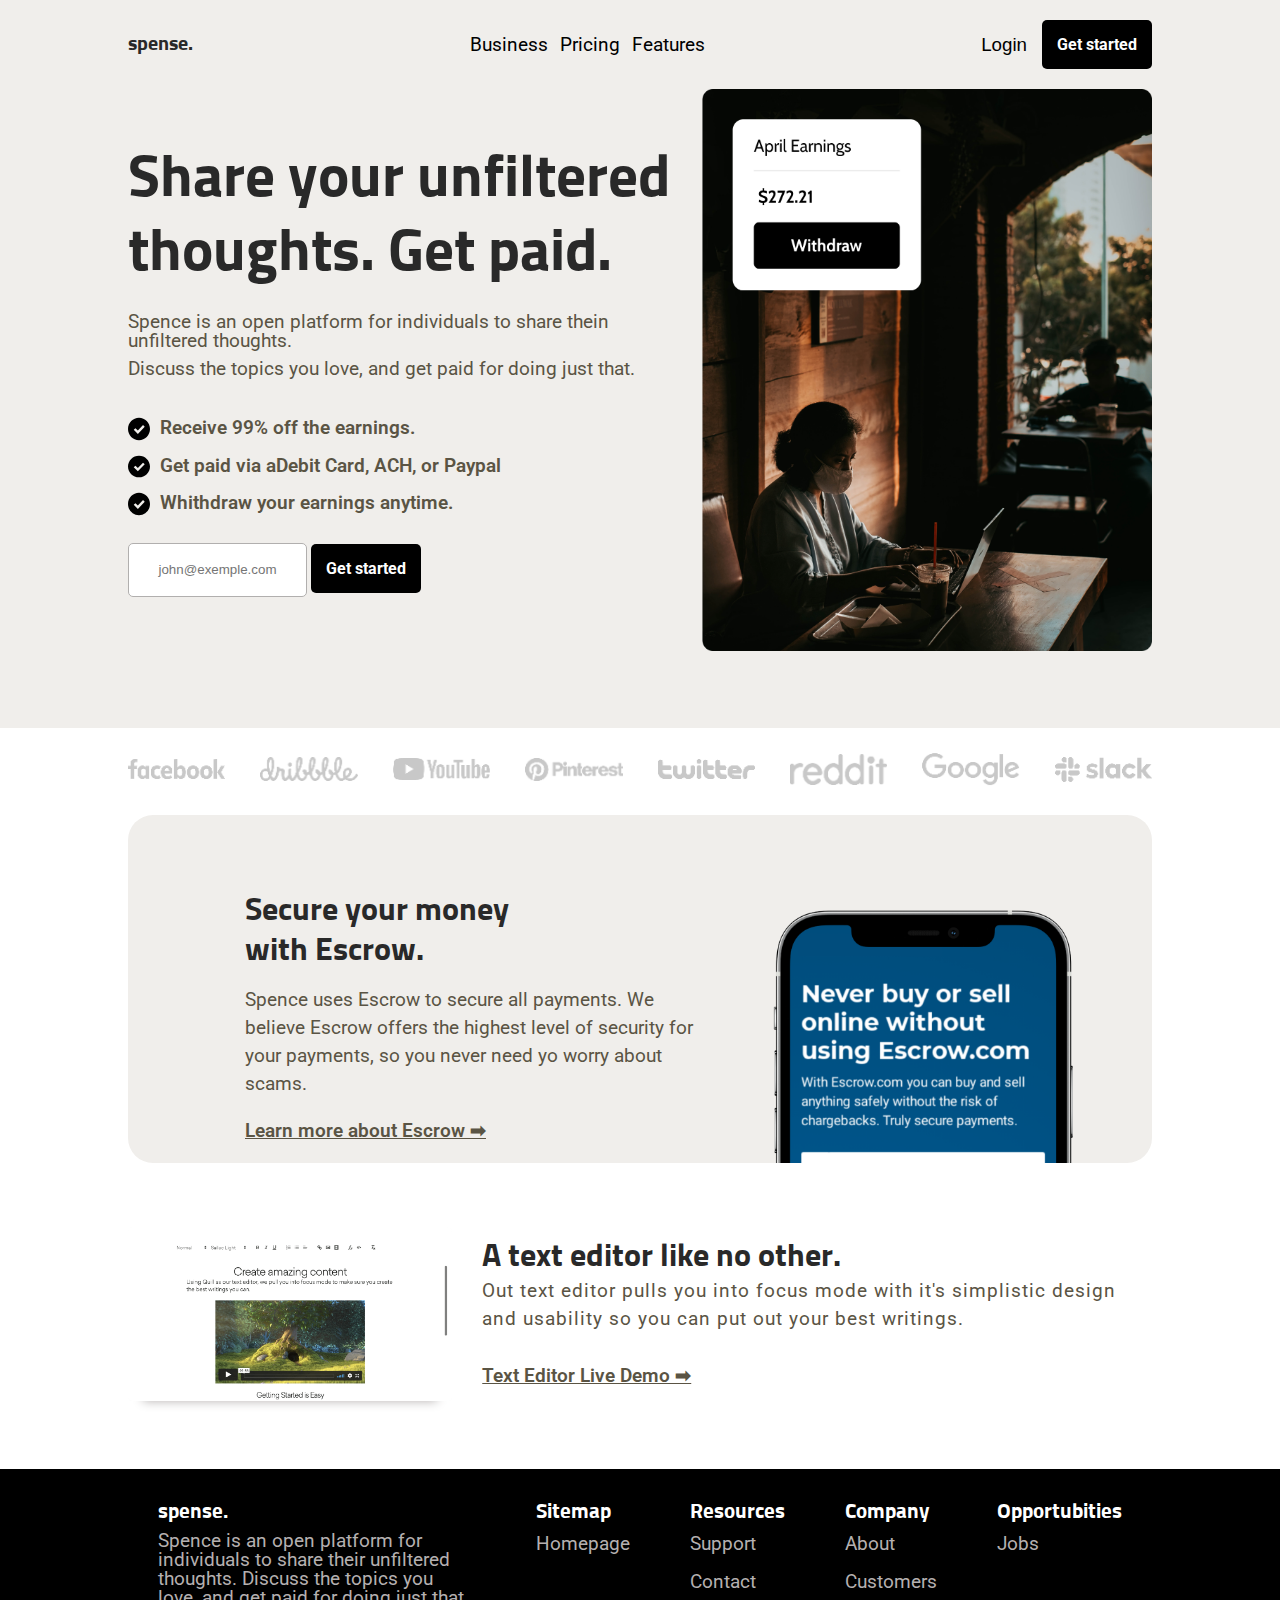
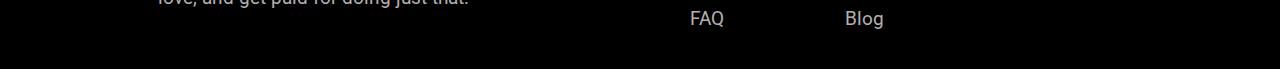
<file: index.html>
<!DOCTYPE html>
<html lang="pt-br">
<head>
    <meta charset="UTF-8">
    <meta http-equiv="X-UA-Compatible" content="IE=edge">
    <meta name="viewport" content="width=device-width, initial-scale=1.0">
    <title>Primeiro Projeto</title>
    <link rel="shortcut icon" href="SpenseLandingPage/Assets/favicon-32x32.png" type="image/x-icon">
    <link rel="stylesheet" href="css/style.css">
</head>
<body>
    <div class="container-bg">
        <div class="bg"></div>
    </div>
    <nav class="box-nav container">
        <div class="logo-nav">
            <a href="https://jknsantos.github.io/Treino-codewell/">
                <p>spense.</p>
            </a>
        </div>
        <div class="list-nav">
            <ul>
                <li>Business</li>
                <li>Pricing</li>
                <li>Features</li>
            </ul>
        </div>
        <div class="login-nav">
            <div class="login">
                    <input type="button" value="Login">
            </div>
            <input class="btn-started" type="button" value="Get started" onclick="started()">
        </div>
        <div class="btn-menu" id="btn-menu" onclick="menu()"></div>
    </nav>
    <main id="main" class="container">
        <section class="top-section">
            <div class="close">
                <img src="SpenseLandingPage/Assets/close.button.svg" alt="Close">
            </div>
            <div class="form">
                <form method="post">
                    <div class="btn-close" onclick="started()"><img src="SpenseLandingPage/Assets/close.button.svg" alt=""></div>
                    <div class="profile">
                        <img src="SpenseLandingPage/Assets/profile_pic.svg" alt="profile">
                    </div>
                    <div class="style-input">
                        <label for="login" class="text-style"><img src="SpenseLandingPage/Assets/person.svg" alt=""></label>
                        <input type="text" name="login" id="login" placeholder="Username"><br>
                    </div>
                    <div class="style-input">
                        <label for="login" class="text-style"><img src="SpenseLandingPage/Assets/password.svg" alt=""></label>
                        <input type="password" name="password" id="password" placeholder="Password"><br>
                    </div>
                    <div class="remember">
                        <input type="checkbox" name="remember" id="remember" checked>
                        <p class="text-style">Remember-me</p>

                    </div>
                    <input type="button" value="Login" class="btn-started" onclick="checkLogin()">
                </form>
            </div>
            <div class="top-section-left">
                <div class="top-section-left-title">
                    <h1 class="title-style">Share your unfiltered <br> thoughts. Get paid.</h1>
                </div>
                <div class="top-section-left-text">
                    <p class="text-style">
                        Spence is an open platform for individuals to share thein unfiltered thoughts.
                    </p>
                    <p class="text-style">
                        Discuss the topics you love, and get paid for doing just that.
                    </p>
                </div>
                <div class="top-section-left-list">
                        <div class="check-list">
                            <img src="SpenseLandingPage/Assets/Checkmark.svg" alt="Checkmark">
                            <p class="text-style">Receive 99% off the earnings.</p>
                        </div>
                        <div class="check-list">
                            <img src="SpenseLandingPage/Assets/Checkmark.svg" alt="Checkmark">
                            <p class="text-style">Get paid via aDebit Card, ACH, or Paypal</p>
                        </div>
                        <div class="check-list">
                            <img src="SpenseLandingPage/Assets/Checkmark.svg" alt="Checkmark">
                            <p class="text-style">Whithdraw your earnings anytime.</p>
                        </div>
                </div>
                <div class="top-section-left-submit">
                    <input type="email" name="email" id="email" placeholder="john@exemple.com">
                    <input class="btn-started" type="button" value="Get started" onclick="started()">
                </div>
            </div>
            <div class="top-section-right"></div>
        </section>
        <div class="divider">
            <div class="container-img">
                <img src="SpenseLandingPage/Assets/Facebook Logo.png" alt="Facebook">
            </div>
            <div class="container-img">
                <img src="SpenseLandingPage/Assets/Dribbble Logo.png" alt="Dribbble">
            </div>
            <div class="container-img">
                <img src="SpenseLandingPage/Assets/Youtube Logo.png" alt="Youtube">
            </div>
            <div class="container-img">
                <img src="SpenseLandingPage/Assets/Pinterest Logo.png" alt="Pinterest">
            </div>
            <div class="container-img">
                <img src="SpenseLandingPage/Assets/Twitter Logo.png" alt="Twitter">
            </div>
            <div class="container-img">
                <img src="SpenseLandingPage/Assets/Reddit Logo.png" alt="Reddit">
            </div>
            <div class="container-img">
                <img src="SpenseLandingPage/Assets/Google Logo.png" alt="Google">
            </div>
            <div class="container-img">
                <img src="SpenseLandingPage/Assets/Slack Logo.png" alt="Slack">
            </div>
        </div>
        <section class="middle-section">
            <div class="middle-section-left">
                <div class="middle-section-left-title">
                    <h2 class="title-style">Secure your money <br> with Escrow.</h2>
                </div>
                <div class="middle-section-left-text">
                    <p class="text-style">Spence uses Escrow to secure all payments. We believe Escrow offers the highest level of security for your payments, so you never need yo worry about scams.
                    </p>
                </div>
                <div class="middle-section-left-link">
                    <a href="#" class="text-style">Learn more about Escrow &#10145;</a>
                </div>
            </div>
            <div class="middle-section-right">
                <img src="SpenseLandingPage/Assets/Phone Mockup (Desktop).png" alt="Phone Mockup">
            </div>
        </section>
        <section class="bottom-section">
            <div class="bottom-section-left">
                <img src="SpenseLandingPage/Assets/Text Editor.png" alt="Text Editor">
            </div>
            <div class="bottom-section-right">
                <div class="bottom-section-right-title">
                    <h2 class="title-style">A text editor like no other.</h2>
                </div>
                <div class="bottom-section-right-text">
                    <p class="text-style">Out text editor pulls you into focus mode with it's simplistic design and usability so you can put out your best writings.</p>
                </div>
                <div class="bottom-section-right-link"><a href="#" class="text-style">Text Editor Live Demo &#10145;</a></div>
            </div>
        </section>
    </main>
    <footer class="footer">
        <div class="container-footer">
            <h3 class="title-style">spense.</h3>
            <p class="text-style">Spence is an open platform for individuals to share their unfiltered thoughts. Discuss the topics you love, and get paid for doing just that.</p>
        </div>
        <div class="container-footer">
            <h3 class="title-style">Sitemap</h3>
            <p class="text-style">Homepage</p>
        </div>
        <div class="container-footer">
            <h3 class="title-style">Resources</h3>
            <p class="text-style">Support</p>
            <p class="text-style">Contact</p>
            <p class="text-style">FAQ</p>
        </div>
        <div class="container-footer">
            <h3 class="title-style">Company</h3>
            <p class="text-style">About</p>
            <p class="text-style">Customers</p>
            <p class="text-style">Blog</p>
        </div>
        <div class="container-footer">
            <h3 class="title-style">Opportubities</h3>
            <p class="text-style">Jobs</p>
        </div>
    </footer>
    <script src="js/script.js"></script>
</body>
</html>
</file>
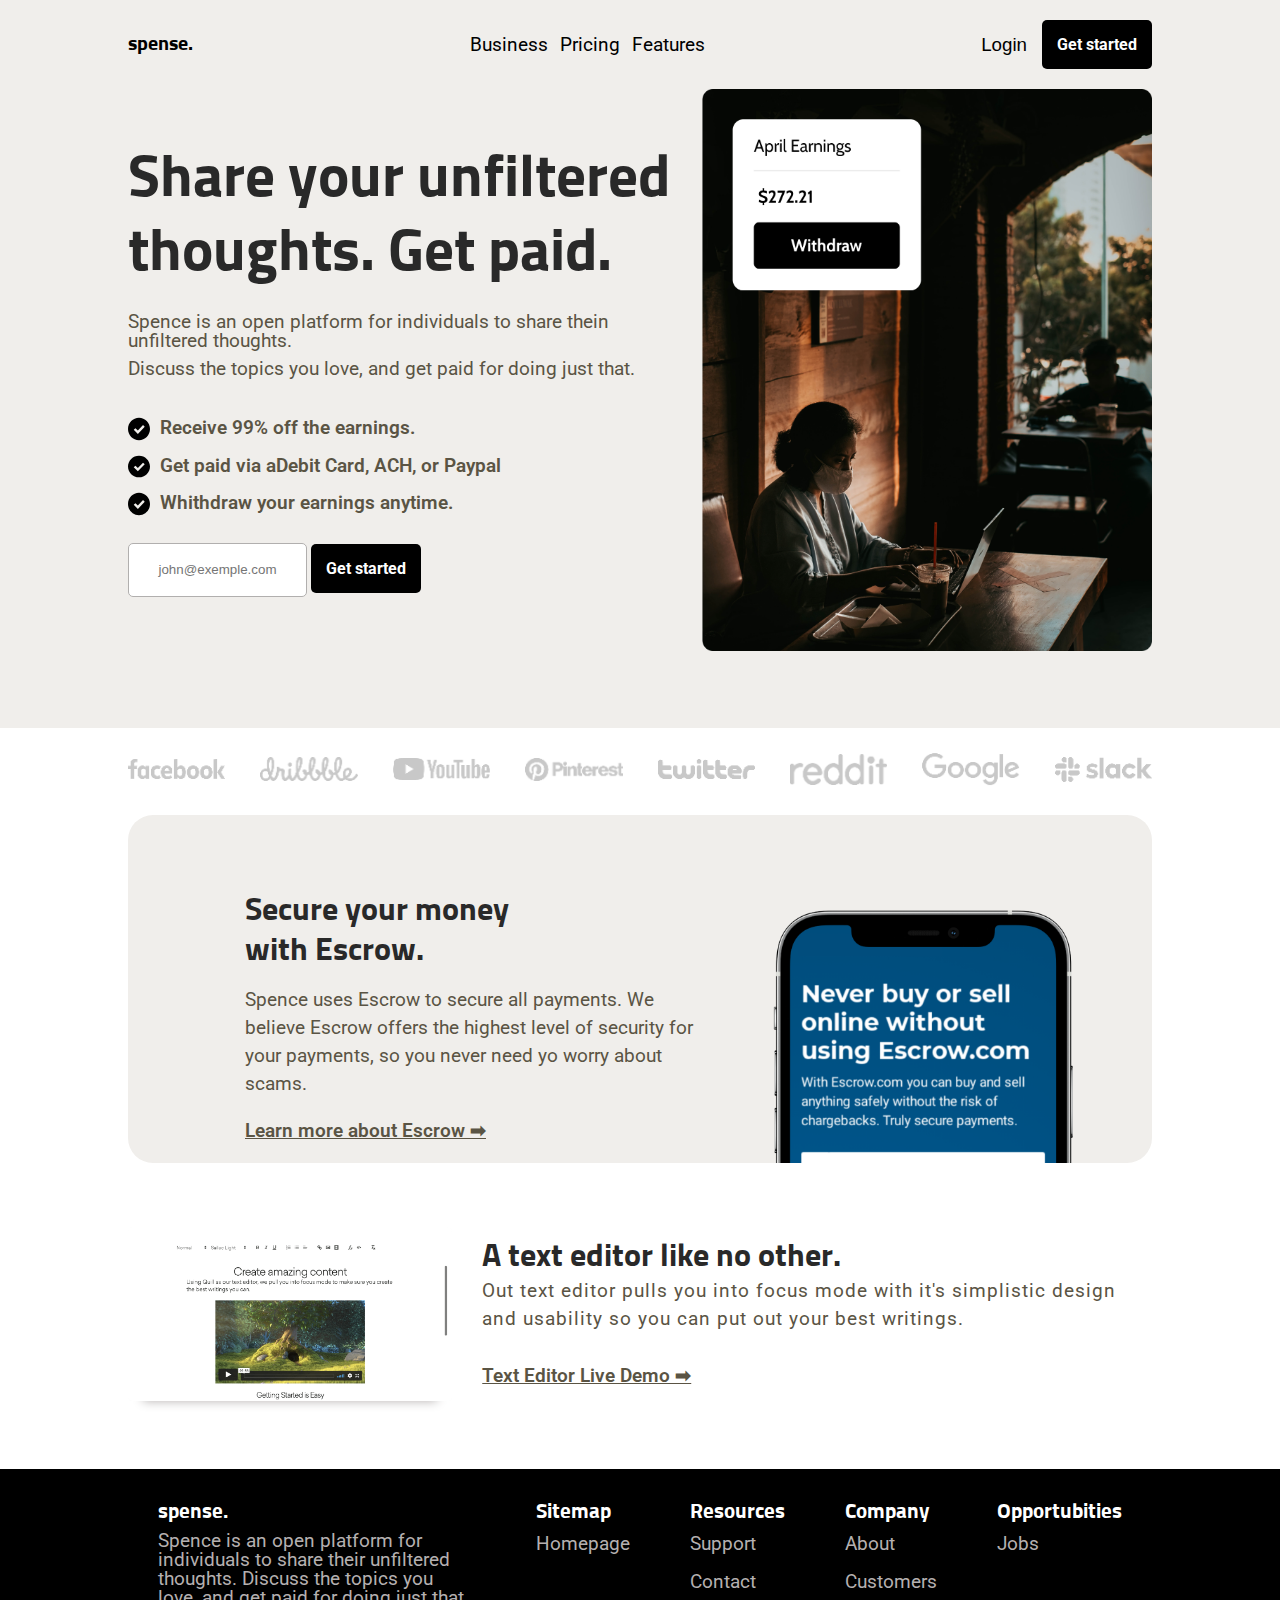
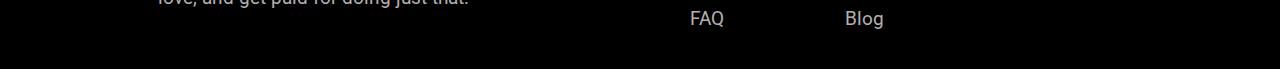
<file: main.html>
<!DOCTYPE html>
<html lang="pt-br">
<head>
    <meta charset="UTF-8">
    <meta http-equiv="X-UA-Compatible" content="IE=edge">
    <meta name="viewport" content="width=device-width, initial-scale=1.0">
    <title>DAORA</title>
    <link rel="shortcut icon" href="/SpenseLandingPage/Assets/favicon-32x32.png" type="image/x-icon">
    <link rel="stylesheet" href="css/style.css">
</head>
<body>
    <div class="container-bg">
        <div class="bg"></div>
    </div>
    <nav class="box-nav container">
        <div class="logo-nav">
            <p>spense.</p>
        </div>
        <div class="list-nav">
            <ul>
                <li>Business</li>
                <li>Pricing</li>
                <li>Features</li>
            </ul>
        </div>
        <div class="login-nav">
            <div class="login">
                    <input type="button" value="Login">
            </div>
            <input class="btn-started" type="button" value="Get started" onclick="started()">
        </div>
        <div class="btn-menu" id="btn-menu" onclick="menu()"></div>
    </nav>
    <main id="main" class="container">
        <section class="top-section">
            <div class="close">
                <img src="SpenseLandingPage/Assets/close.button.svg" alt="Close">
            </div>
            <div class="form">
                <form method="post">
                    <div class="btn-close" onclick="started()"><img src="SpenseLandingPage/Assets/close.button.svg" alt=""></div>
                    <div class="profile">
                        <img src="SpenseLandingPage/Assets/profile_pic.svg" alt="profile">
                    </div>
                    <div class="style-input">
                        <label for="login" class="text-style"><img src="SpenseLandingPage/Assets/person.svg" alt=""></label>
                        <input type="text" name="login" id="login" placeholder="Username"><br>
                    </div>
                    <div class="style-input">
                        <label for="login" class="text-style"><img src="SpenseLandingPage/Assets/password.svg" alt=""></label>
                        <input type="password" name="password" id="password" placeholder="Password"><br>
                    </div>
                    <div class="remember">
                        <input type="checkbox" name="remember" id="remember" checked>
                        <p class="text-style">Remember-me</p>

                    </div>
                    <input type="button" value="Login" class="btn-started" onclick="checkLogin()">
                </form>
            </div>
            <div class="top-section-left">
                <div class="top-section-left-title">
                    <h1 class="title-style">Share your unfiltered <br> thoughts. Get paid.</h1>
                </div>
                <div class="top-section-left-text">
                    <p class="text-style">
                        Spence is an open platform for individuals to share thein unfiltered thoughts.
                    </p>
                    <p class="text-style">
                        Discuss the topics you love, and get paid for doing just that.
                    </p>
                </div>
                <div class="top-section-left-list">
                        <div class="check-list">
                            <img src="SpenseLandingPage/Assets/Checkmark.svg" alt="Checkmark">
                            <p class="text-style">Receive 99% off the earnings.</p>
                        </div>
                        <div class="check-list">
                            <img src="SpenseLandingPage/Assets/Checkmark.svg" alt="Checkmark">
                            <p class="text-style">Get paid via aDebit Card, ACH, or Paypal</p>
                        </div>
                        <div class="check-list">
                            <img src="SpenseLandingPage/Assets/Checkmark.svg" alt="Checkmark">
                            <p class="text-style">Whithdraw your earnings anytime.</p>
                        </div>
                </div>
                <div class="top-section-left-submit">
                    <input type="email" name="email" id="email" placeholder="john@exemple.com">
                    <input class="btn-started" type="button" value="Get started" onclick="started()">
                </div>
            </div>
            <div class="top-section-right"></div>
        </section>
        <div class="divider">
            <div class="container-img">
                <img src="SpenseLandingPage/Assets/Facebook Logo.png" alt="Facebook">
            </div>
            <div class="container-img">
                <img src="SpenseLandingPage/Assets/Dribbble Logo.png" alt="Dribbble">
            </div>
            <div class="container-img">
                <img src="SpenseLandingPage/Assets/Youtube Logo.png" alt="Youtube">
            </div>
            <div class="container-img">
                <img src="SpenseLandingPage/Assets/Pinterest Logo.png" alt="Pinterest">
            </div>
            <div class="container-img">
                <img src="SpenseLandingPage/Assets/Twitter Logo.png" alt="Twitter">
            </div>
            <div class="container-img">
                <img src="SpenseLandingPage/Assets/Reddit Logo.png" alt="Reddit">
            </div>
            <div class="container-img">
                <img src="SpenseLandingPage/Assets/Google Logo.png" alt="Google">
            </div>
            <div class="container-img">
                <img src="SpenseLandingPage/Assets/Slack Logo.png" alt="Slack">
            </div>
        </div>
        <section class="middle-section">
            <div class="middle-section-left">
                <div class="middle-section-left-title">
                    <h2 class="title-style">Secure your money <br> with Escrow.</h2>
                </div>
                <div class="middle-section-left-text">
                    <p class="text-style">Spence uses Escrow to secure all payments. We believe Escrow offers the highest level of security for your payments, so you never need yo worry about scams.
                    </p>
                </div>
                <div class="middle-section-left-link">
                    <a href="#" class="text-style">Learn more about Escrow &#10145;</a>
                </div>
            </div>
            <div class="middle-section-right">
                <img src="SpenseLandingPage/Assets/Phone Mockup (Desktop).png" alt="Phone Mockup">
            </div>
        </section>
        <section class="bottom-section">
            <div class="bottom-section-left">
                <img src="SpenseLandingPage/Assets/Text Editor.png" alt="Text Editor">
            </div>
            <div class="bottom-section-right">
                <div class="bottom-section-right-title">
                    <h2 class="title-style">A text editor like no other.</h2>
                </div>
                <div class="bottom-section-right-text">
                    <p class="text-style">Out text editor pulls you into focus mode with it's simplistic design and usability so you can put out your best writings.</p>
                </div>
                <div class="bottom-section-right-link"><a href="#" class="text-style">Text Editor Live Demo &#10145;</a></div>
            </div>
        </section>
    </main>
    <footer class="footer">
        <div class="container-footer">
            <h3 class="title-style">spense.</h3>
            <p class="text-style">Spence is an open platform for individuals to share their unfiltered thoughts. Discuss the topics you love, and get paid for doing just that.</p>
        </div>
        <div class="container-footer">
            <h3 class="title-style">Sitemap</h3>
            <p class="text-style">Homepage</p>
        </div>
        <div class="container-footer">
            <h3 class="title-style">Resources</h3>
            <p class="text-style">Support</p>
            <p class="text-style">Contact</p>
            <p class="text-style">FAQ</p>
        </div>
        <div class="container-footer">
            <h3 class="title-style">Company</h3>
            <p class="text-style">About</p>
            <p class="text-style">Customers</p>
            <p class="text-style">Blog</p>
        </div>
        <div class="container-footer">
            <h3 class="title-style">Opportubities</h3>
            <p class="text-style">Jobs</p>
        </div>
    </footer>
    <script src="js/script.js"></script>
</body>
</html>
</file>
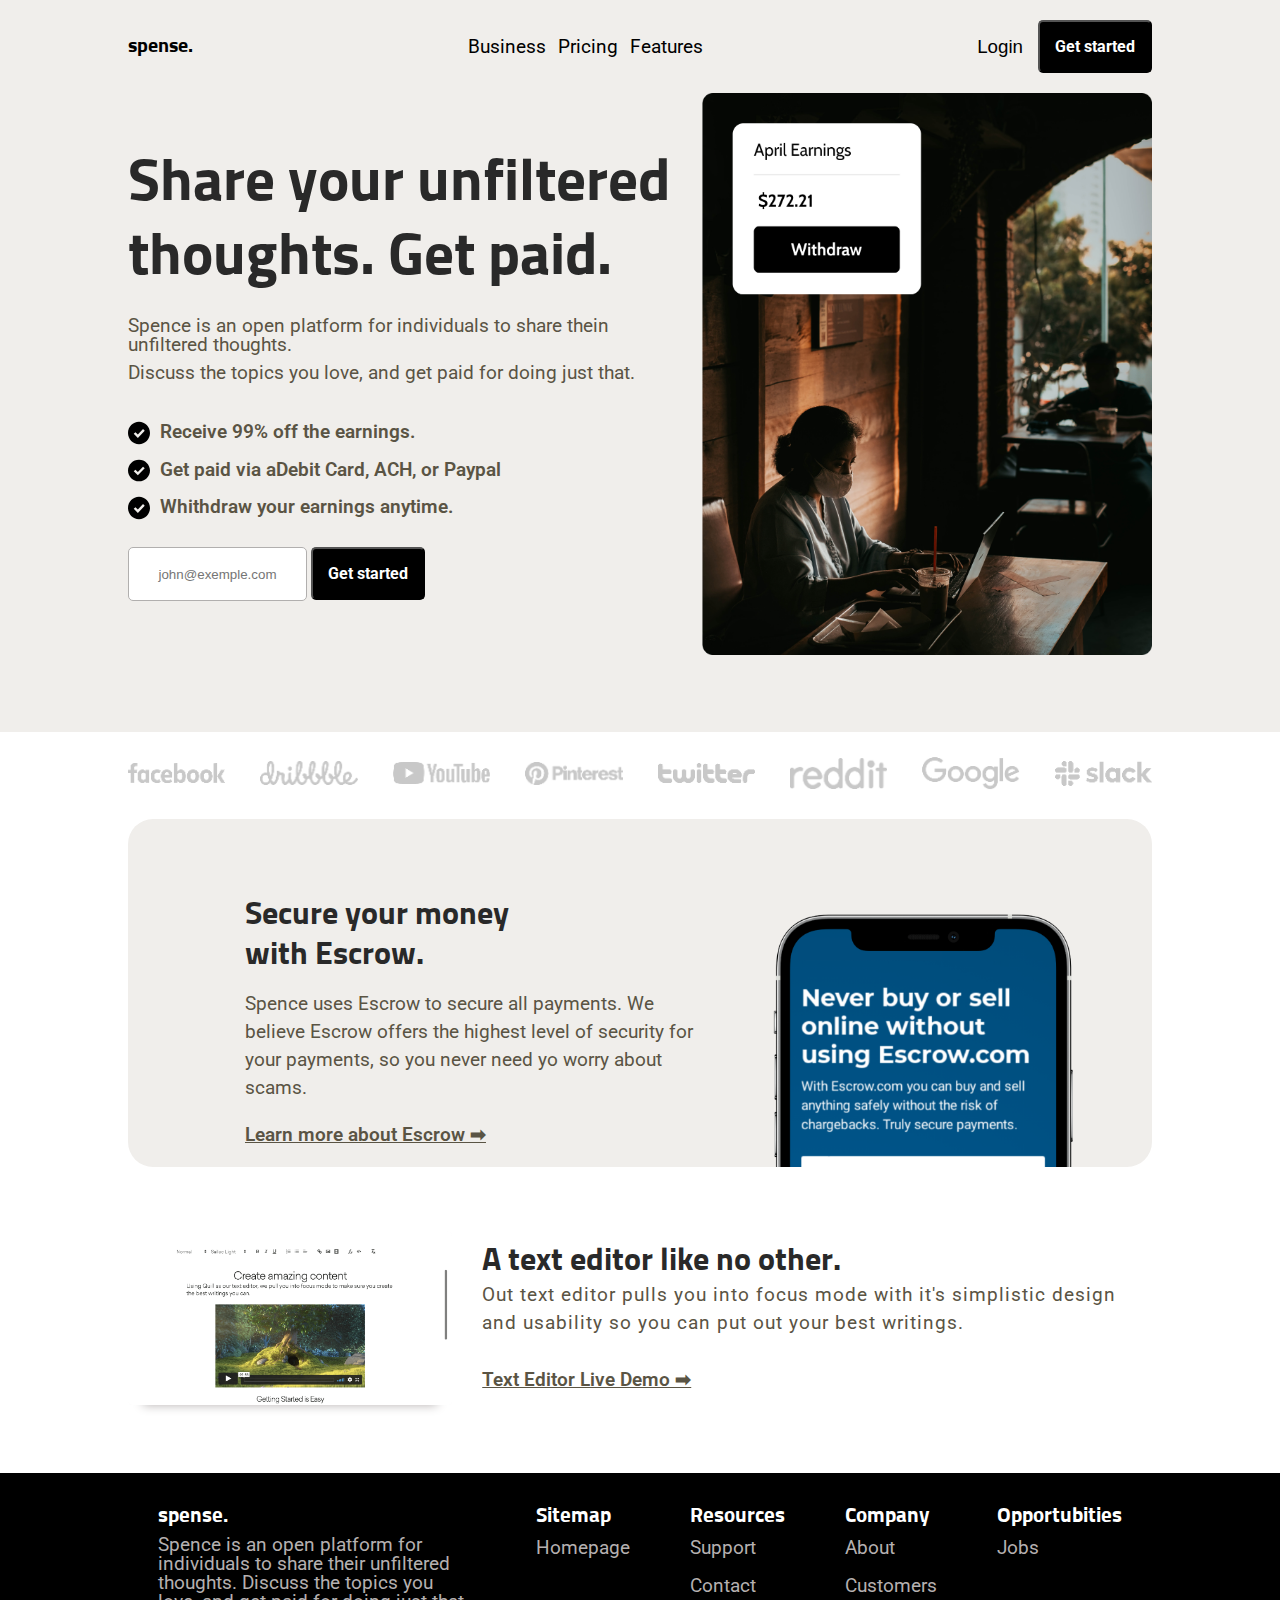
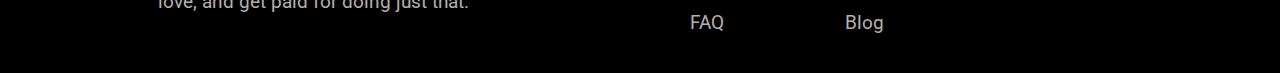
<file: Landin page/main/main.html>
<!DOCTYPE html>
<html lang="pt-br">
<head>
    <meta charset="UTF-8">
    <meta http-equiv="X-UA-Compatible" content="IE=edge">
    <meta name="viewport" content="width=device-width, initial-scale=1.0">
    <title>DAORA</title>
    <link rel="shortcut icon" href="../../SpenseLandingPage/Assets/favicon-32x32.png" type="image/x-icon">
    <link rel="stylesheet" href="style.css">
</head>
<body>
    <div class="container-bg">
        <div class="bg"></div>
    </div>
    <nav class="box-nav container">
        <div class="logo-nav">
            <p>spense.</p>
        </div>
        <div class="list-nav">
            <ul>
                <li>Business</li>
                <li>Pricing</li>
                <li>Features</li>
            </ul>
        </div>
        <div class="login-nav">
            <div class="login">
                    <input type="button" value="Login">
            </div>
            <input class="btn-started" type="button" value="Get started" onclick="started()">
        </div>
        <div class="btn-menu" id="btn-menu" onclick="menu()"></div>
    </nav>
    <main id="main" class="container">
        <section class="top-section">
            <div class="close">
                <img src="../../SpenseLandingPage/Assets/close.button.svg" alt="Close">
            </div>
            <div class="form">
                <form method="post">
                    <div class="btn-close" onclick="started()"><img src="../../SpenseLandingPage/Assets/close.button.svg" alt=""></div>
                    <div class="profile">
                        <img src="../../SpenseLandingPage/Assets/profile_pic.svg" alt="profile">
                    </div>
                    <div class="style-input">
                        <label for="login" class="text-style"><img src="../../SpenseLandingPage/Assets/person.svg" alt=""></label>
                        <input type="text" name="login" id="login" placeholder="Username"><br>
                    </div>
                    <div class="style-input">
                        <label for="login" class="text-style"><img src="../../SpenseLandingPage/Assets/password.svg" alt=""></label>
                        <input type="password" name="password" id="password" placeholder="Password"><br>
                    </div>
                    <div class="remember">
                        <input type="checkbox" name="remember" id="remember" checked>
                        <p class="text-style">Remember-me</p>

                    </div>
                    <input type="button" value="Login" class="btn-started" onclick="checkLogin()">
                </form>
            </div>
            <div class="top-section-left">
                <div class="top-section-left-title">
                    <h1 class="title-style">Share your unfiltered <br> thoughts. Get paid.</h1>
                </div>
                <div class="top-section-left-text">
                    <p class="text-style">
                        Spence is an open platform for individuals to share thein unfiltered thoughts.
                    </p>
                    <p class="text-style">
                        Discuss the topics you love, and get paid for doing just that.
                    </p>
                </div>
                <div class="top-section-left-list">
                        <div class="check-list">
                            <img src="../../SpenseLandingPage/Assets/Checkmark.svg" alt="Checkmark">
                            <p class="text-style">Receive 99% off the earnings.</p>
                        </div>
                        <div class="check-list">
                            <img src="../../SpenseLandingPage/Assets/Checkmark.svg" alt="Checkmark">
                            <p class="text-style">Get paid via aDebit Card, ACH, or Paypal</p>
                        </div>
                        <div class="check-list">
                            <img src="../../SpenseLandingPage/Assets/Checkmark.svg" alt="Checkmark">
                            <p class="text-style">Whithdraw your earnings anytime.</p>
                        </div>
                </div>
                <div class="top-section-left-submit">
                    <input type="email" name="email" id="email" placeholder="john@exemple.com">
                    <input class="btn-started" type="button" value="Get started" onclick="started()">
                </div>
            </div>
            <div class="top-section-right"></div>
        </section>
        <div class="divider">
            <div class="container-img">
                <img src="../../SpenseLandingPage/Assets/Facebook Logo.png" alt="Facebook">
            </div>
            <div class="container-img">
                <img src="../../SpenseLandingPage/Assets/Dribbble Logo.png" alt="Dribbble">
            </div>
            <div class="container-img">
                <img src="../../SpenseLandingPage/Assets/Youtube Logo.png" alt="Youtube">
            </div>
            <div class="container-img">
                <img src="../../SpenseLandingPage/Assets/Pinterest Logo.png" alt="Pinterest">
            </div>
            <div class="container-img">
                <img src="../../SpenseLandingPage/Assets/Twitter Logo.png" alt="Twitter">
            </div>
            <div class="container-img">
                <img src="../../SpenseLandingPage/Assets/Reddit Logo.png" alt="Reddit">
            </div>
            <div class="container-img">
                <img src="../../SpenseLandingPage/Assets/Google Logo.png" alt="Google">
            </div>
            <div class="container-img">
                <img src="../../SpenseLandingPage/Assets/Slack Logo.png" alt="Slack">
            </div>
        </div>
        <section class="middle-section">
            <div class="middle-section-left">
                <div class="middle-section-left-title">
                    <h2 class="title-style">Secure your money <br> with Escrow.</h2>
                </div>
                <div class="middle-section-left-text">
                    <p class="text-style">Spence uses Escrow to secure all payments. We believe Escrow offers the highest level of security for your payments, so you never need yo worry about scams.
                    </p>
                </div>
                <div class="middle-section-left-link">
                    <a href="#" class="text-style">Learn more about Escrow &#10145;</a>
                </div>
            </div>
            <div class="middle-section-right">
                <img src="../../SpenseLandingPage/Assets/Phone Mockup (Desktop).png" alt="Phone Mockup">
            </div>
        </section>
        <section class="bottom-section">
            <div class="bottom-section-left">
                <img src="../../SpenseLandingPage/Assets/Text Editor.png" alt="Text Editor">
            </div>
            <div class="bottom-section-right">
                <div class="bottom-section-right-title">
                    <h2 class="title-style">A text editor like no other.</h2>
                </div>
                <div class="bottom-section-right-text">
                    <p class="text-style">Out text editor pulls you into focus mode with it's simplistic design and usability so you can put out your best writings.</p>
                </div>
                <div class="bottom-section-right-link"><a href="#" class="text-style">Text Editor Live Demo &#10145;</a></div>
            </div>
        </section>
    </main>
    <footer class="footer">
        <div class="container-footer">
            <h3 class="title-style">spense.</h3>
            <p class="text-style">Spence is an open platform for individuals to share their unfiltered thoughts. Discuss the topics you love, and get paid for doing just that.</p>
        </div>
        <div class="container-footer">
            <h3 class="title-style">Sitemap</h3>
            <p class="text-style">Homepage</p>
        </div>
        <div class="container-footer">
            <h3 class="title-style">Resources</h3>
            <p class="text-style">Support</p>
            <p class="text-style">Contact</p>
            <p class="text-style">FAQ</p>
        </div>
        <div class="container-footer">
            <h3 class="title-style">Company</h3>
            <p class="text-style">About</p>
            <p class="text-style">Customers</p>
            <p class="text-style">Blog</p>
        </div>
        <div class="container-footer">
            <h3 class="title-style">Opportubities</h3>
            <p class="text-style">Jobs</p>
        </div>
    </footer>
    <script src="script.js"></script>
</body>
</html>
</file>
<file: css/style.css>
/*
    font: Roboto - Texto geral
    font: Sunflower - Titulos
*/
@import url('https://fonts.googleapis.com/css2?family=Roboto:ital,wght@0,100;0,300;0,400;0,500;0,700;0,900;1,100;1,300;1,400;1,500;1,700;1,900&family=Sunflower:wght@300;500;700&display=swap%27');
/*CONFIGURAÇÕES PADÃO*/
*{
    margin: 0;
    padding: 0;
    box-sizing: border-box;
}
.btn-menu{
    display: none;
}
li{
    list-style: none;
}
.text-style{
    font-family: Roboto;
    color: #5a5444;
    line-height: 2em;
    font-size: 1.1704em;
}
.title-style{
    font-family: Sunflower;
    color:#292929;
    font-size: 1.3376em;
}
.container{
    display: flex;
    justify-content: space-around;
}
input.btn-started{
    cursor: pointer;
    font-size: 12pt;
    font-family: Roboto;
    color: white;
    font-weight: bold;
    background-color: black;
    padding: 15px;
    border-radius: 5px;
    border: none;
}

.check-list{
    display: flex;
    gap: 10px;
}
#email{
    height: 54px;
    border: solid 1px #b1afae;
    border-radius: 5px;
    text-align: center;
    color: #b1afae;
}
/*FIM DAS CONFIGURAÇÕES*/
.close{
    display: none;
}
.btn-close{
    position: absolute;
    right: 10px;
    top: 10px;
    cursor: pointer;
}
.btn-close img{
    width: 35px;
}
.container-bg{
    position: absolute;
}
.bg{
    display: none;
    position: fixed;
    width: 100%;
    height: 100vh;
    background-color: #0000007c;
}
.bg-show{
    display: block;
}
.form {
    display: none;
    width: 500px;
    height: 300px;
    box-shadow: 1px 1px 15px #0000007c;
    border-radius: 25px;
    padding: 40px;
    background-color: #f0eeeb;
    text-align: center;
}
.form input.btn-started{
    width: 100px;
    margin-top: 15px;
}
.form-show {
    display: block;
    position: fixed;
    top: 50%;
    left: 50%;
    transform: translate(-50%, -50%);
    z-index: 1;
}
.form-show label img{
    width: 20px;
}
.style-input input{
    height: 30px;
    border: none;
    border-bottom: 1px solid #b1afae;
    background: none;
    margin-top: 20px;
}
.style-input input:focus-visible{
    outline: none;

}
.remember{
    position: relative;
    display: block;
    left: -35px;
    top: 10px;
}
.remember input{
    margin-right: 5px;
}
.remember p{
    display: inline-block;
    color: #858282;
    font-size: 11pt;
    cursor: pointer;
}
/*MENU NAV*/
.box-nav{
    background-color: #f0eeeb;
    justify-content: space-between;
    padding: 20px 10%;
    align-items: center;
}
.logo-nav{
    font-family: Sunflower;
    font-weight: bold;
    font-size: 15pt;
}
.logo-nav a{
    color: #292929;
    text-decoration: none;
}
.list-nav ul{
    display: flex;
    flex-direction: row;
    gap: 12px;
}
.list-nav ul li{
    cursor: pointer;
}
.list-nav ul li, .login-nav p{
    font-size: 14pt;
    font-family: Roboto;
}
.login-nav{
    display: flex;
    align-items: center;
    gap: 15px;
}

.login-nav .login input{
    background: none;
    border: none;
    cursor: pointer;
    font-size: 1.1704em;
}

  /* EFEITOS HOVER*/

.list-nav ul li:hover, .logo-nav a:hover, .login input:hover{
    color: #5a5444;
}
input.btn-started:hover{
    transform: translate(1px, 1px);
    transition: transform .2s;
    color: white;
    background: linear-gradient(#292929c2, #292929);
    border: none;
}
  /* FIM DOS EFEITOS */
  /* FIM DO MENU NAV */

/* INICIO DO TOP SECTION */
#main{
    flex-direction: column;
}
.top-section{
    display: flex;
    justify-content: space-between;
    align-items: center;
    background-color: #f0eeeb;
    padding: 0% 10% 6% 10%;
    
}
.top-section-left{
    margin-right: 1.25em;
}
.top-section-left-title, .top-section-left-text{
    margin-bottom: 4%;
} 
.top-section-left-title h1{
    font-size: 3.7em;
    font-weight: 600;
}

.top-section-left-text p:first-of-type{
    line-height: 1em;
}
.top-section-left-list img{
    width: 22px;
}
.top-section-left-list p{
    font-weight: 600;
}
.top-section-right{
    width: 100%;
    max-width: 450px;
    height: 35.125rem;
    background:url(../SpenseLandingPage/Assets/Hero\ Image\ \(Desktop\).png) no-repeat;
    background-size: 100% 100%;
}
.top-section-left-submit{
    padding-top: 20px;
}
/* FIM DO SECTION TOP */

/* INICIO DO DIVIDER */
.divider{
    display: flex;
    flex-direction: row;
    justify-content: center;
    align-items: center;
    gap: 35px;
    padding: 25px 10%;
}
.container-img img{
    max-width: 109px;
    background-position: center;
    width: 100%;
    height: 100%;
}
/* FIM DO DIVIVER */

/* INICIO DA MIDDLE SECTION */
.middle-section{
    display: flex;
    margin: 0 10%;
    border-radius: 25px;
    background-color: #f0eeeb;
    padding: 5% 6% 0 5%;
}
.middle-section-left{
    justify-content: center;
    display: flex;
    flex-direction: column;
    padding: 0 6%;
}
.middle-section-left-title {
    font-size: 18pt;
}
.middle-section-left-text{
    padding: 15px 0;
}
.middle-section-left-text p{
    line-height: 1.5em;
}
.middle-section-left-link a{
    font-weight: 600;
}
.middle-section-right{
    height: 100%;
    width: 100%;
}
.middle-section-right img{
    display: block;  
    width: 100%;
    max-width: 438px;
    margin: 0 auto;
    
}
/* FIM DA MIDDLE SECTION */
/* INICIO BOTTOM SECTION */
.bottom-section{
    display: flex;
    margin: 5% 10%;
    align-items: center;
}
.bottom-section-left img{
    box-shadow: 0px 15px 10px -15px #b5b0b0;
    width: 100%;
}
.bottom-section-right{
    padding: 0 3%;
}
.bottom-section-right-title h2{
    font-size: 24pt;
}
.bottom-section-right-text p{
    line-height: 1.5em;
    letter-spacing: 1px;
}
.bottom-section-right-link{
    padding-top: 25px;
    font-weight: 600;
}

/* FIM DO BOTOM SECTION */
/* INICIO DO FOOTER */
.footer{
    background-color: black;
    display: flex;
    padding: 0 10%;
}
.container-footer{
    padding: 30px;
    margin: 0 auto;
}
.container-footer h3{
    color: white;
}
.container-footer:first-child p{
    padding-top: 6px;
    line-height: 1em;
}
.container-footer p{
    color: #b5b0b0;
}
    /* FIM DO FOOTER */

/* RESPOSIVO PARA TABLET */
@media screen and (max-width: 1268px ){
    /* top-section */
    .top-section{
        flex-direction: column-reverse; 
    }
    .top-section-left{
        width: 100%;
    }
    .top-section-right{
        width: 100%;
        max-width: 1240px;
        background: url(../SpenseLandingPage/Assets/Hero\ Image\ \(Tablet\).png) no-repeat;
        background-size: 100% 100%;
        margin-bottom: 2.188em;
    }
    .top-section-left-title, .top-section-left-text{
        margin-bottom: 2%;
    }
    .top-section-left .text-style{
        display: inline;
        font-size: 1.3376em;
    }
    /* fim do top-section */
    .middle-section{
        flex-direction: column;
    }
    .middle-section-right img{
        margin: 0 auto;
    }
    
    .bottom-section-right{
        padding: 0;
        margin-bottom: 20px;
    }
    .bottom-section{
        flex-direction: column-reverse;
    }
    .footer{
        flex-wrap: wrap;
    }
    .container-img:nth-of-type(8){
        display: none;
    }
}
/* RESPOSIVO PARA MOBILE */
@media screen and (max-width: 980px){
    /* titulo responsivo */
    /* menu responsivo */
    .bg-show-mobile{
        width: 100vw;
        display: block;
        background-color: #b1afae;
        right: 0;
    }
    .list-nav{
        display: none;
        position: absolute;
        top: 25%;
        right: 0;
        width: 50%;
    }
    .list-nav ul, .show-login-nav{
        flex-direction: column;
    }
    .login-nav{
        display: none;
        position: absolute;
        bottom: 0;
        right: 0;
        width: 50%;
        margin-bottom: 1.5rem;
    }   
    .show-list-nav, .show-login-nav{
        display: flex;
        width: 100%;
        justify-content: center;
        position: fixed;
    }
    .btn-menu{
        display: block;
        width: 24px;
        height: 20px;
        background-image: url(../SpenseLandingPage/Assets/Hamburger\ Menu.svg);
        cursor: pointer;
        z-index: 1;
    }
    .btn-menu-close{
        background-size: 100% 100%;
        position: fixed;
        right: 10%;
        background-image: url(../SpenseLandingPage/Assets/close.button.svg);
    }
    /* fim menu responsivo */
    .middle-section-right img{
        max-width: 300px;
    }
    .top-section-right{
        width: 100%;
        height: 45vh;
        max-width: 840px;
        background: url(../SpenseLandingPage/Assets/Hero\ Image\ \(Tablet\).png) no-repeat;
        background-size: 100% 100%;
    }
    /* footer responsivo */
    .container-footer{
        padding:30px 0;
    }
}
/* FIM DO RESPONSIVO MOBILE */
</file>
<file: Landin page/main/style.css>
/*
    font: Roboto - Texto geral
    font: Sunflower - Titulos
*/
@import url('https://fonts.googleapis.com/css2?family=Roboto:ital,wght@0,100;0,300;0,400;0,500;0,700;0,900;1,100;1,300;1,400;1,500;1,700;1,900&family=Sunflower:wght@300;500;700&display=swap%27');
/*CONFIGURAÇÕES PADÃO*/
*{
    margin: 0;
    padding: 0;
    box-sizing: border-box;
}
.btn-menu{
    display: none;
}
li{
    list-style: none;
}
.text-style{
    font-family: Roboto;
    color: #5a5444;
    line-height: 2em;
    font-size: 1.1704em;
}
.title-style{
    font-family: Sunflower;
    color:#292929;
    font-size: 1.3376em;
}
.container{
    display: flex;
    justify-content: space-around;
}
input.btn-started{
    cursor: pointer;
    font-size: 12pt;
    font-family: Roboto;
    color: white;
    font-weight: bold;
    background-color: black;
    padding: 15px;
    border-radius: 5px;
}
input.btn-started:hover{
    transform: translate(1px, 1px);
    transition: transform .2s;
}

.check-list{
    display: flex;
    gap: 10px;
}
#email{
    height: 54px;
    border: solid 1px #b1afae;
    border-radius: 5px;
    text-align: center;
    color: #b1afae;
}
/*FIM DAS CONFIGURAÇÕES*/
.close{
    display: none;
}
.btn-close{
    position: absolute;
    right: 10px;
    top: 10px;
    cursor: pointer;
}
.btn-close img{
    width: 35px;
}
.container-bg{
    position: absolute;
}
.bg{
    display: none;
    position: fixed;
    width: 100%;
    height: 100vh;
    background-color: #0000007c;
}
.bg-show{
    display: block;
}
.form {
    display: none;
    width: 500px;
    height: 300px;
    box-shadow: 1px 1px 15px #0000007c;
    border-radius: 25px;
    padding: 40px;
    background-color: #f0eeeb;
    text-align: center;
}
.form input.btn-started{
    width: 100px;
    margin-top: 15px;
}
.form-show {
    display: block;
    position: fixed;
    top: 50%;
    left: 50%;
    transform: translate(-50%, -50%);
    z-index: 1;
}
.form-show label img{
    width: 20px;
}
.style-input input{
    height: 30px;
    border: none;
    border-bottom: 1px solid #b1afae;
    background: none;
    margin-top: 20px;
}
.style-input input:focus-visible{
    outline: none;

}
.remember{
    position: relative;
    display: block;
    left: -35px;
    top: 10px;
}
.remember input{
    margin-right: 5px;
}
.remember p{
    display: inline-block;
    color: #858282;
    font-size: 11pt;
    cursor: pointer;
}
/*MENU NAV*/
.box-nav{
    background-color: #f0eeeb;
    justify-content: space-between;
    padding: 20px 10%;
    align-items: center;
}
.logo-nav{
    font-family: Sunflower;
    font-weight: bold;
    font-size: 15pt;
}
.list-nav ul{
    display: flex;
    flex-direction: row;
    gap: 12px;
}
.list-nav ul li, .login-nav p{
    font-size: 14pt;
    font-family: Roboto;
}
.login-nav{
    display: flex;
    align-items: center;
    gap: 15px;
}

.login-nav .login input{
    background: none;
    border: none;
    cursor: pointer;
    font-size: 1.1704em;
}
/* FIM DO MENU NAV */

/* INICIO DO TOP SECTION */
#main{
    flex-direction: column;
}
.top-section{
    display: flex;
    justify-content: space-between;
    align-items: center;
    background-color: #f0eeeb;
    padding: 0% 10% 6% 10%;
    
}
.top-section-left{
    margin-right: 1.25em;
}
.top-section-left-title, .top-section-left-text{
    margin-bottom: 4%;
} 
.top-section-left-title h1{
    font-size: 3.7em;
    font-weight: 600;
}

.top-section-left-text p:first-of-type{
    line-height: 1em;
}
.top-section-left-list img{
    width: 22px;
}
.top-section-left-list p{
    font-weight: 600;
}
.top-section-right{
    width: 100%;
    max-width: 450px;
    height: 35.125rem;
    background:url(../../SpenseLandingPage/Assets/Hero\ Image\ \(Desktop\).png) no-repeat;
    background-size: 100% 100%;
}
.top-section-left-submit{
    padding-top: 20px;
}
/* FIM DO SECTION TOP */

/* INICIO DO DIVIDER */
.divider{
    display: flex;
    flex-direction: row;
    justify-content: center;
    align-items: center;
    gap: 35px;
    padding: 25px 10%;
}
.container-img img{
    max-width: 109px;
    background-position: center;
    width: 100%;
    height: 100%;
}
/* FIM DO DIVIVER */

/* INICIO DA MIDDLE SECTION */
.middle-section{
    display: flex;
    margin: 0 10%;
    border-radius: 25px;
    background-color: #f0eeeb;
    padding: 5% 6% 0 5%;
}
.middle-section-left{
    justify-content: center;
    display: flex;
    flex-direction: column;
    padding: 0 6%;
}
.middle-section-left-title {
    font-size: 18pt;
}
.middle-section-left-text{
    padding: 15px 0;
}
.middle-section-left-text p{
    line-height: 1.5em;
}
.middle-section-left-link a{
    font-weight: 600;
}
.middle-section-right{
    height: 100%;
    width: 100%;
}
.middle-section-right img{
    display: block;  
    width: 100%;
    max-width: 438px;
    margin: 0 auto;
    
}
/* FIM DA MIDDLE SECTION */
/* INICIO BOTTOM SECTION */
.bottom-section{
    display: flex;
    margin: 5% 10%;
    align-items: center;
}
.bottom-section-left img{
    box-shadow: 0px 15px 10px -15px #b5b0b0;
    width: 100%;
}
.bottom-section-right{
    padding: 0 3%;
}
.bottom-section-right-title h2{
    font-size: 24pt;
}
.bottom-section-right-text p{
    line-height: 1.5em;
    letter-spacing: 1px;
}
.bottom-section-right-link{
    padding-top: 25px;
    font-weight: 600;
}

/* FIM DO BOTOM SECTION */
/* INICIO DO FOOTER */
.footer{
    background-color: black;
    display: flex;
    padding: 0 10%;
}
.container-footer{
    padding: 30px;
    margin: 0 auto;
}
.container-footer h3{
    color: white;
}
.container-footer:first-child p{
    padding-top: 6px;
    line-height: 1em;
}
.container-footer p{
    color: #b5b0b0;
}
    /* FIM DO FOOTER */

/* RESPOSIVO PARA TABLET */
@media screen and (max-width: 1268px ){
    /* top-section */
    .top-section{
        flex-direction: column-reverse; 
    }
    .top-section-left{
        width: 100%;
    }
    .top-section-right{
        width: 100%;
        max-width: 1240px;
        background: url(../../SpenseLandingPage/Assets/Hero\ Image\ \(Tablet\).png) no-repeat;
        background-size: 100% 100%;
        margin-bottom: 2.188em;
    }
    .top-section-left-title, .top-section-left-text{
        margin-bottom: 2%;
    }
    .top-section-left .text-style{
        display: inline;
        font-size: 1.3376em;
    }
    /* fim do top-section */
    .middle-section{
        flex-direction: column;
    }
    .middle-section-right img{
        margin: 0 auto;
    }
    
    .bottom-section-right{
        padding: 0;
        margin-bottom: 20px;
    }
    .bottom-section{
        flex-direction: column-reverse;
    }
    .footer{
        flex-wrap: wrap;
    }
    .container-img:nth-of-type(8){
        display: none;
    }
}
/* RESPOSIVO PARA MOBILE */
@media screen and (max-width: 980px){
    /* titulo responsivo */
    /* menu responsivo */
    .bg-show-mobile{
        width: 50vw;
        display: block;
        background-color: #b1afae;
        right: 0;
    }
    .list-nav{
        display: none;
        position: absolute;
        top: 25%;
        right: 0;
        width: 50%;
    }
    .list-nav ul, .show-login-nav{
        flex-direction: column;
    }
    .login-nav{
        display: none;
        position: absolute;
        bottom: 0;
        right: 0;
        width: 50%;
        margin-bottom: 1.5rem;
    }   
    .show-list-nav, .show-login-nav{
        display: flex;
        justify-content: center;
        position: fixed;
    }
    .btn-menu{
        display: block;
        width: 24px;
        height: 20px;
        background-image: url(../../SpenseLandingPage/Assets/Hamburger\ Menu.svg);
        cursor: pointer;
        z-index: 1;
    }
    .btn-menu-close{
        background-size: 100% 100%;
        position: fixed;
        right: 10vh;
        background-image: url(../../SpenseLandingPage/Assets/close.button.svg);
    }
    /* fim menu responsivo */
    .middle-section-right img{
        max-width: 300px;
    }
    .top-section-right{
        width: 100%;
        max-width: 840px;
        background: url(../../SpenseLandingPage/Assets/Hero\ Image\ \(Tablet\).png) no-repeat;
        background-size: 100% 100%;
    }
    /* footer responsivo */
    .container-footer{
        padding:30px 0;
    }
}
/* FIM DO RESPONSIVO MOBILE */
</file>
